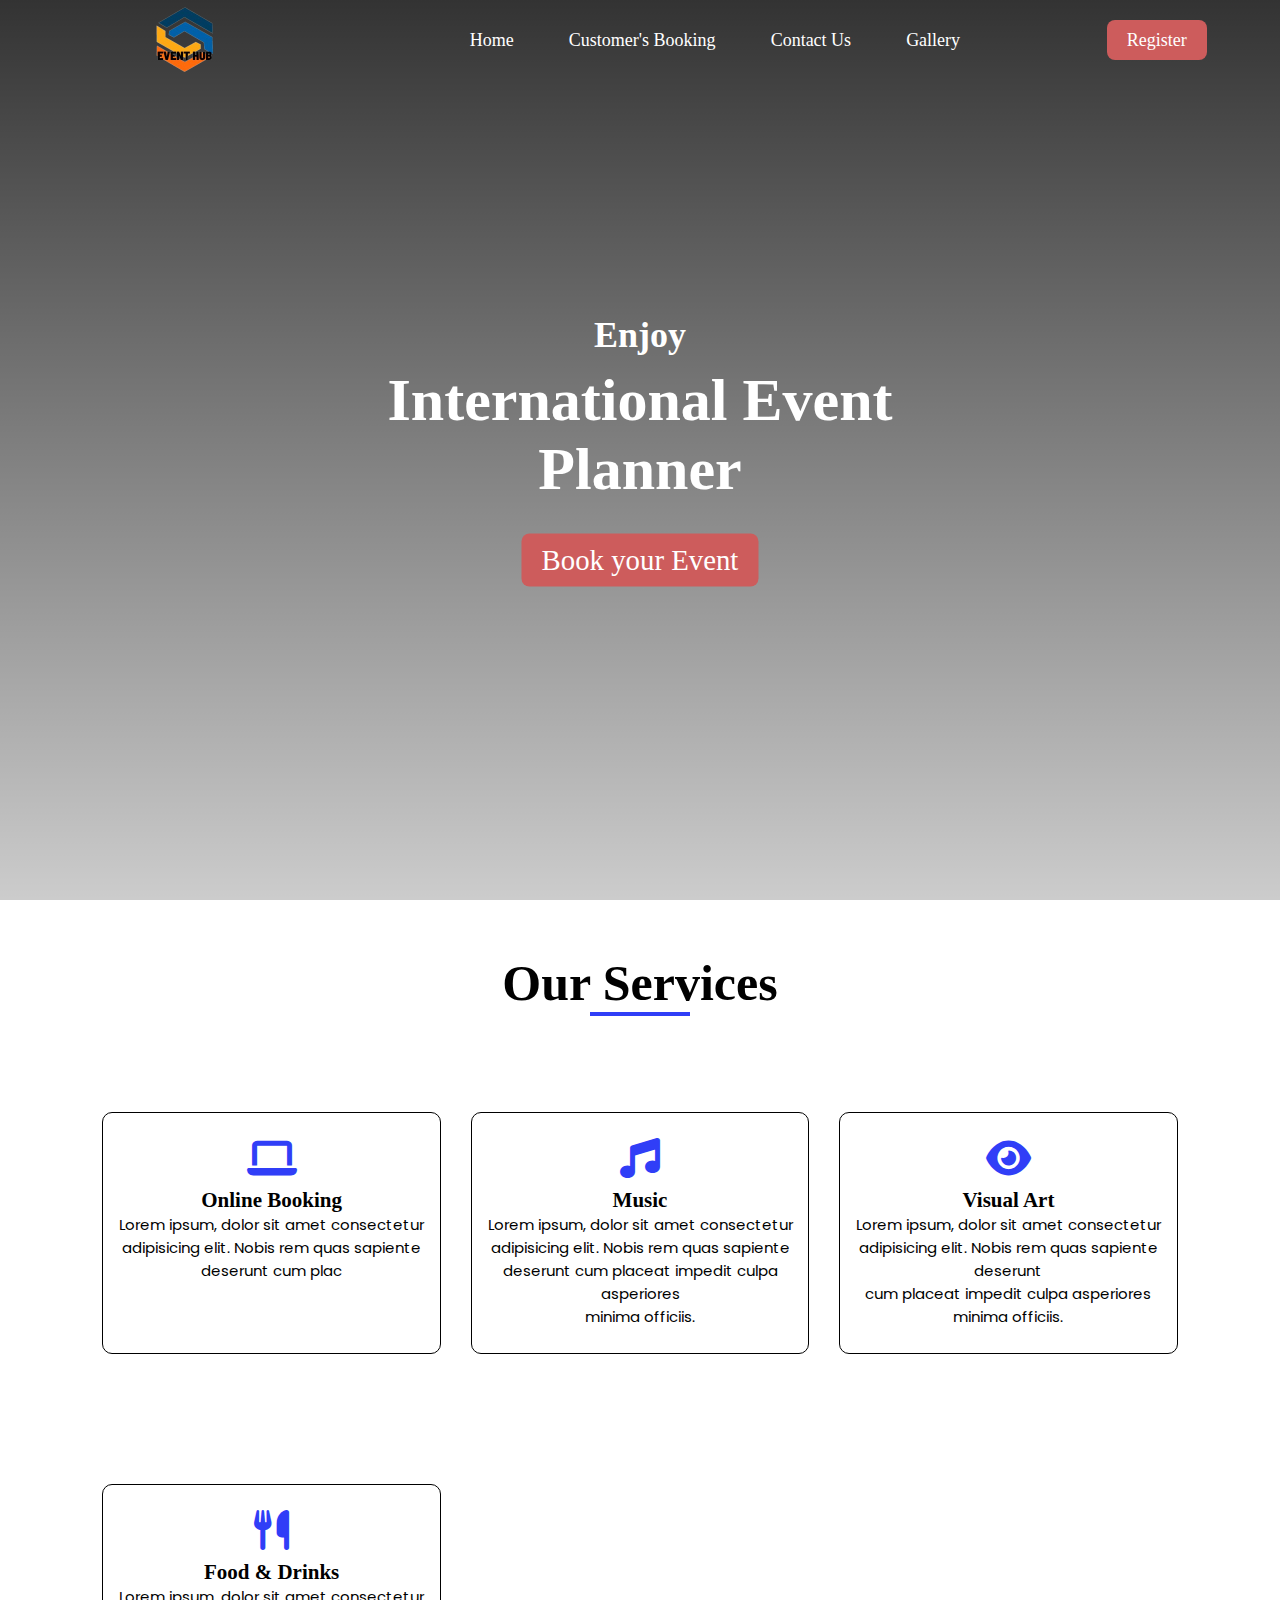
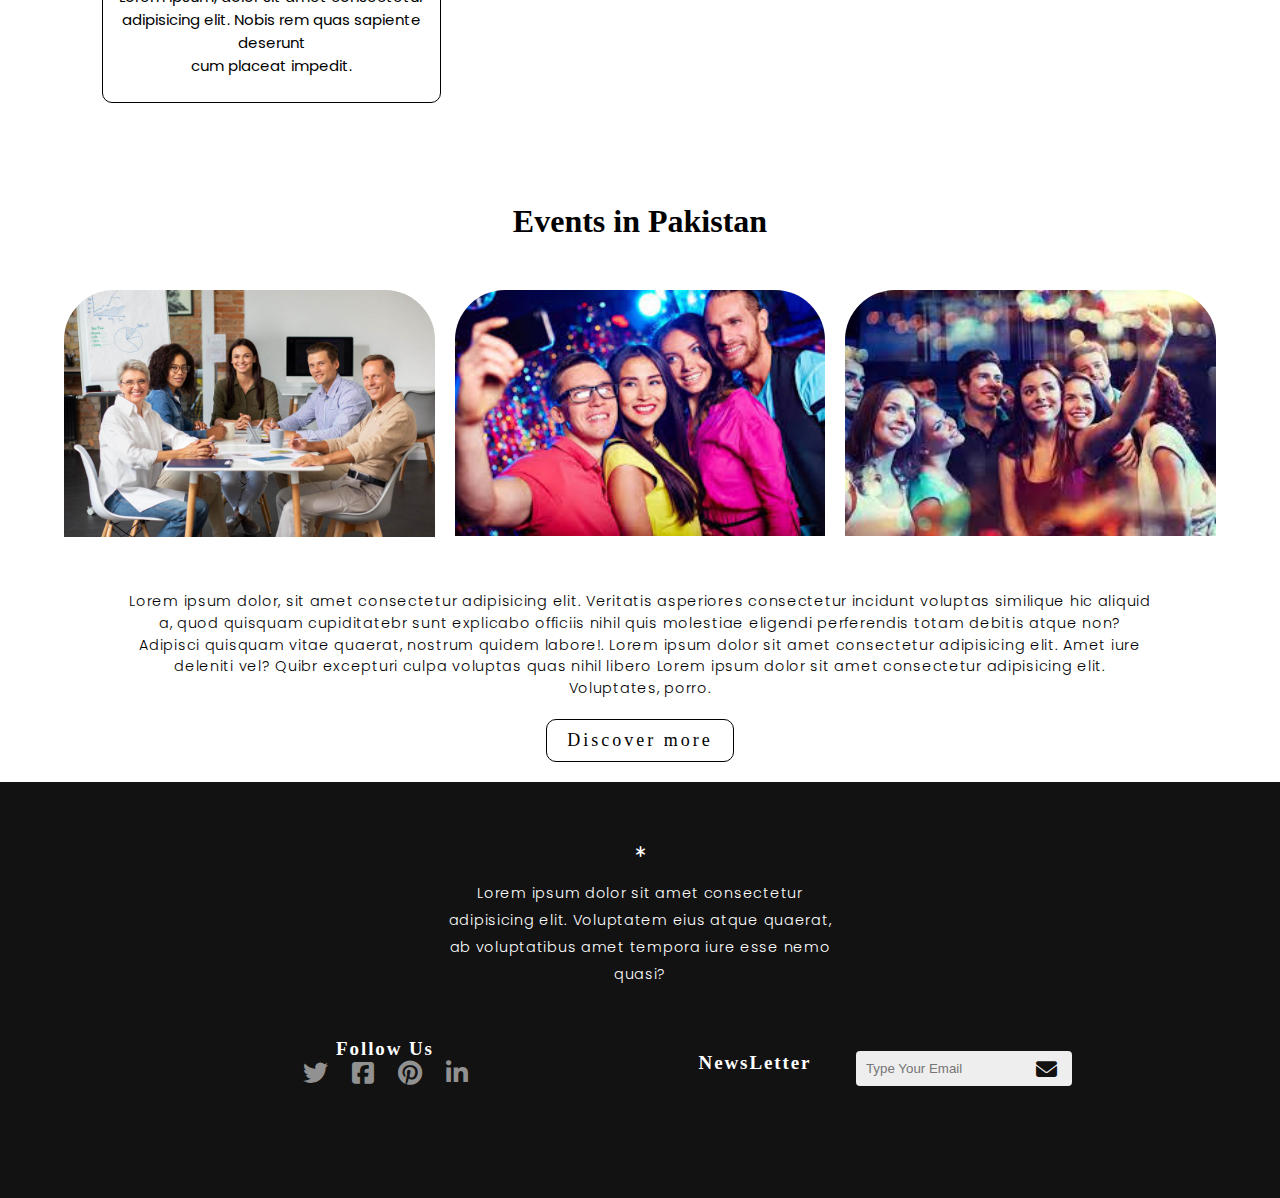
<file: index.html>
<!DOCTYPE html>
<html lang="en">

<head>
    <meta charset="UTF-8">
    <meta name="viewport" content="width=device-width, initial-scale=1.0">
    <title>website</title>
    <link rel="stylesheet" href="style.css">
    <!--font awesome-->
    <link rel="stylesheet" href="https://cdnjs.cloudflare.com/ajax/libs/font-awesome/6.2.1/css/all.min.css" />


</head>

<body>
    <header>
        <nav class="header">
            <img src="logo.png" alt="Company Logo" aria-label="Company Logo">
            <div class="menu">
                <a href="#home">Home</a>
                <a href="/customers/index.html">Customer's Booking</a>
                <a href="https://www.whatsapp.com">Contact Us</a>
                <a href="/Gallery/index.html">Gallery</a>
            </div>
            <div class="register">
                <a href="../Registration Form">Register</a>
            </div>
        </nav>

        <section class="hero">
            <h2>Enjoy</h2>
            <h1>International Event<br> Planner</h1>
            <a href="/Booking/index.html" class="btn-book">Book your Event</a>
        </section>
    </header>
    
    <!-- services  starts  -->

    <div class="container">
        <h1>Our Services</h1>
        <div class="row">
            <div class="service">
                <i class="fa fa-laptop" aria-hidden="true"></i>
                <h2>Online Booking</h2>
                <p>Lorem ipsum, dolor sit amet consectetur adipisicing elit. Nobis rem quas sapiente<br>
                    deserunt cum plac</p>

            </div>
            <div class="service">
                <i class="fa fa-music" aria-hidden="true"></i>
                <h2>Music</h2>
                <p>Lorem ipsum, dolor sit amet consectetur adipisicing elit. Nobis rem quas sapiente deserunt cum
                    placeat impedit culpa asperiores<br> minima officiis.</p>

            </div>
            <div class="service">
                <i class="fa fa-eye" aria-hidden="true"></i>

                <h2>Visual Art</h2>
                <p>Lorem ipsum, dolor sit amet consectetur adipisicing elit. Nobis rem quas sapiente deserunt<br> cum
                    placeat impedit culpa asperiores minima officiis.</p>

            </div>
            <div class="service">
                <i class="fa fa-cutlery" aria-hidden="true"></i>

                <h2>Food & Drinks</h2>
                <p>Lorem ipsum, dolor sit amet consectetur adipisicing elit. Nobis rem quas sapiente deserunt <br> cum
                    placeat impedit.</p>

            </div>

        </div>
    </div>

    <!-- services ends -->
    <!--image start-->
    <h1 class="event">Events in Pakistan</h1>
    <div class="image">
        <div>
    <img src="partya.jpg" alt="Party image"> </div>

       <div> <img src="partyc.jpeg" alt="Party image"></div>
       <div> <img src="partyd.jpeg" alt="Party image"></div>
    </div>
    <div class="paw">
        <p>Lorem ipsum dolor, sit amet consectetur adipisicing elit. Veritatis asperiores consectetur incidunt voluptas
            similique hic aliquid a, quod quisquam cupiditatebr  sunt explicabo officiis nihil quis molestiae eligendi
            perferendis totam debitis atque non? Adipisci quisquam vitae quaerat, nostrum quidem labore!. Lorem ipsum
            dolor sit amet consectetur adipisicing elit. Amet iure deleniti vel? Quibr
            excepturi culpa voluptas quas nihil libero Lorem ipsum dolor sit amet consectetur adipisicing elit.
            Voluptates, porro.
        </p>
    </div>
    <div class="btn-book">
        <a href="Gallery">Discover more</a>
    </div>
    <!--image end-->
    
    <!-- footer section starts  -->
    <footer>
        <div class="text">
            
            <div><i class="fas fa-asterisk"></i></div>
            <p class="paw">
              Lorem ipsum dolor sit amet consectetur adipisicing elit. Voluptatem eius atque quaerat, ab voluptatibus amet tempora iure esse nemo quasi?
            </p>
        </div>
        <div class="contact-container">
          <div class="social-media">
              <h3>Follow Us</h3>
              <div class="links">
                  <a href="#"><i class="fab fa-twitter"></i></a>
                  <a href="#"><i class="fab fa-facebook-square"></i></a>
                  <a href="#"><i class="fab fa-pinterest"></i></a>
                  <a href="#"><i class="fab fa-linkedin-in"></i></a>
              </div>
          </div>
            <div class="newsletter">
              <h3>NewsLetter</h3>
                <form method="post">
                    <input type="email" name="email" placeholder="Type Your Email">
                    <i class="fas fa-envelope"></i>
                </form>
            </div>
        </div>
    </footer>
  <!--End Footer-->
  


</body>

</html>
</file>
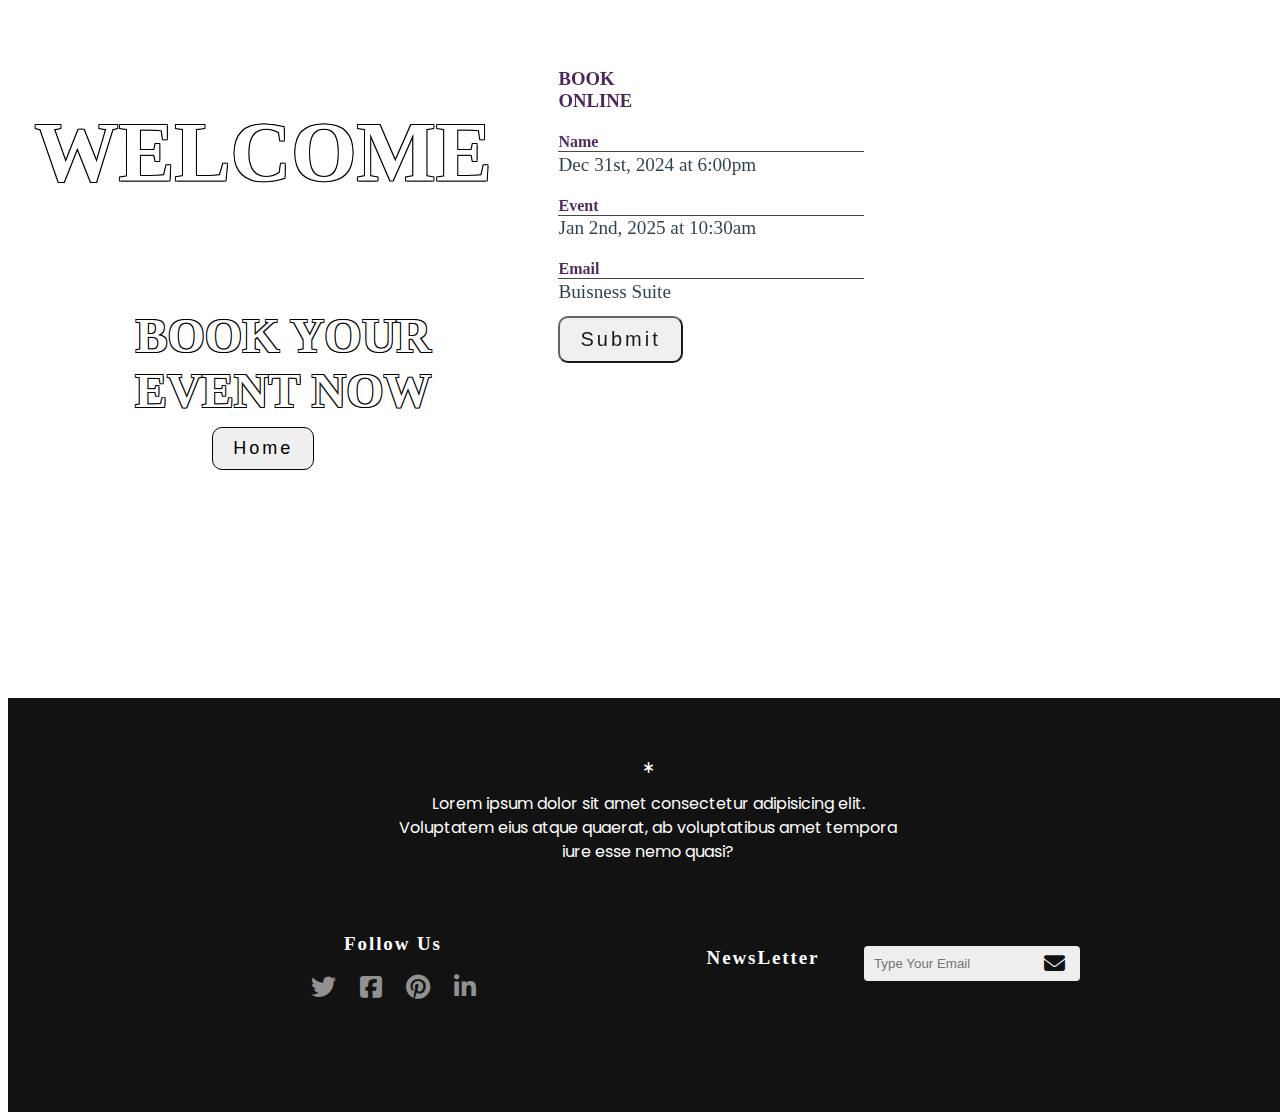
<file: Booking/index.html>
<!DOCTYPE html>
<html lang="en">
<head>
    <meta charset="UTF-8">
    <meta name="viewport" content="width=-, initial-scale=1.0">
    <title>Booking</title>
    <link rel="stylesheet" href="style.css">
     <!--font awesome-->
     <link rel="stylesheet" href="https://cdnjs.cloudflare.com/ajax/libs/font-awesome/6.2.1/css/all.min.css" />
</head>
<body>
    
    <div class="panel">

        <div class="left">
      
          <h1>WELCOME</h1>
      
          <h2>Book Your Event Now</h2>
          
         <a href="/index.html"><button class="btn-book">
          Home</button>
         </button></a>
      
        </div>
      
        <div class="right">
      
          <h3>Book<br>Online</h3>
      
          <h4>Name</h4>
      
          <p> Dec 31st, 2024 at 6:00pm</p>
      
          <h4>Event</h4>
      
          <p>Jan 2nd, 2025 at 10:30am</p>
      
          <h4>Email</h4>
      
          <p>Buisness Suite</p>
      
          <button>Submit</button>
      
        </div>
      
      </div>
      <!-- footer section starts  -->
    <footer>
        <div class="text">
            
            <div><i class="fas fa-asterisk"></i></div>
            <p>
              Lorem ipsum dolor sit amet consectetur adipisicing elit. Voluptatem eius atque quaerat, ab voluptatibus amet tempora iure esse nemo quasi?
            </p>
        </div>
        <div class="contact-container">
          <div class="social-media">
              <h3>Follow Us</h3>
              <div class="links">
                  <a href="#"><i class="fab fa-twitter"></i></a>
                  <a href="#"><i class="fab fa-facebook-square"></i></a>
                  <a href="#"><i class="fab fa-pinterest"></i></a>
                  <a href="#"><i class="fab fa-linkedin-in"></i></a>
              </div>
          </div>
            <div class="newsletter">
              <h3>NewsLetter</h3>
                <form method="post">
                    <input type="email" name="email" placeholder="Type Your Email">
                    <i class="fas fa-envelope"></i>
                </form>
            </div>
        </div>
    </footer>
  <!--End Footer-->
  


    
</body>
</html>
</file>
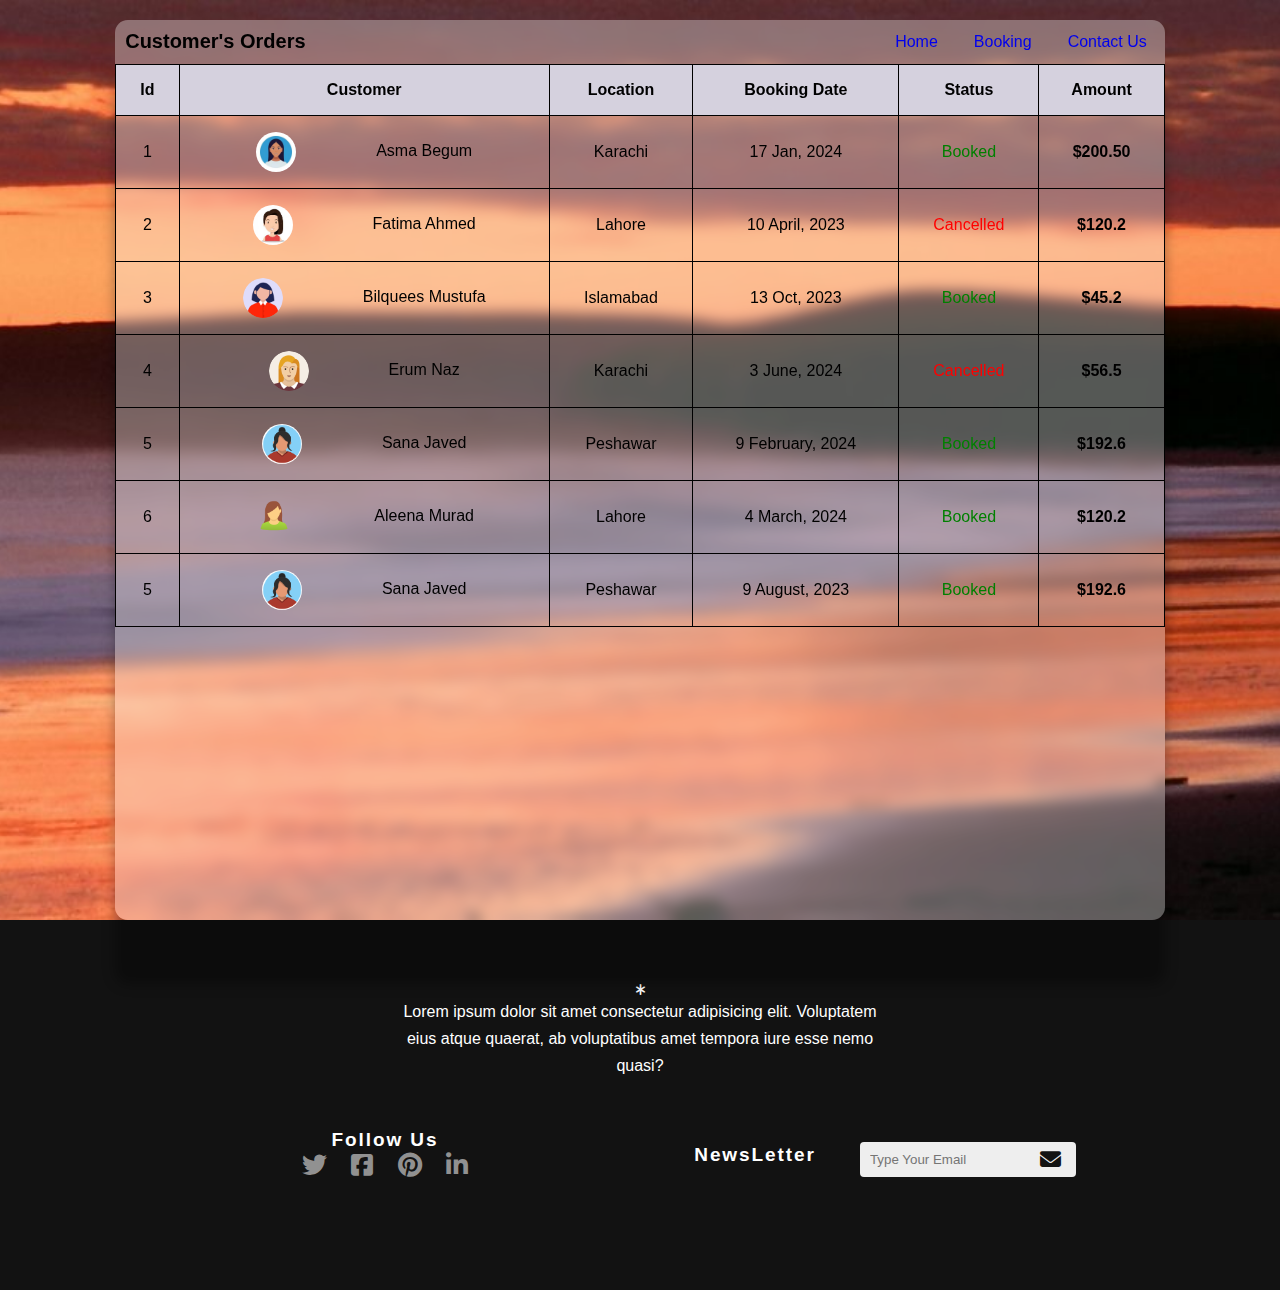
<file: customers/index.html>
<!DOCTYPE html>
<html>
<head>
    <title>Responsive Table </title>
    <link rel="stylesheet" href="style.css">
      <!--font awesome-->
    <link rel="stylesheet" href="https://cdnjs.cloudflare.com/ajax/libs/font-awesome/6.2.1/css/all.min.css" />
</head>
    <body>
        
        <main class="table">
            <section class="theader">
                <nav class="navbar">
                <div>
                    <ul>
                        <li> <a href="https:/www.whatsapp.com">Contact Us</a></li>
                        <li> <a href="../Booking/">Booking</a></li>
                        <li> <a href="../index.html">Home</a></li>
                    </ul>
                </div>
            </nav>
                <h1><b>Customer's Orders</b></h1>
            </section>
            <section class="table body">
                
                <table>
                    
                    <thead>
                        <tr>
                            <th>Id</th>
                            <th>Customer</th>
                            <th>Location</th>
                            <th>Booking Date</th>
                            <th>Status</th>
                            <th>Amount</th>
                        </tr>
                    </thead>
                    <tbody>
                        <tr>
                            <td>1</td>
                            <td> <img src="Images/Avatar1.jpg" alt="">Asma Begum</td>
                            <td>Karachi</td>
                            <td>17 Jan, 2024</td>
                            <td class="abc">Booked</td>
                            <td><b>$200.50</b></td>
                            
                        </tr>
                        <tr>
                        <td>2</td>
                        <td> <img src="Images/Avatar2.jpg" alt="">Fatima Ahmed</td>
                        <td>Lahore</td>
                        <td>10 April, 2023</td>
                        <td class="xyz">Cancelled</td>
                        <td><b>$120.2</b></td>
                        </tr>
                    
                    <tr>
                    <td>3</td>
                    <td> <img src="Images/Avatar3.webp" alt="">Bilquees Mustufa</td>
                    <td>Islamabad</td>
                    <td>13 Oct, 2023</td>
                    <td class="abc">Booked</td>
                    <td><b>$45.2</b></td>
                    </tr>
                <tr>
                <td>4</td>
                <td> <img src="Images/Avatar4.png" alt="">Erum Naz</td>
                <td>Karachi</td>
                <td>3 June, 2024</td>
                <td class="xyz">Cancelled</td>
                <td><b>$56.5</b></td>
                </tr>
            </tr>
            <tr>
            <td>5</td>
            <td> <img src="Images/Avatar5.png" alt="">Sana Javed</td>
            <td>Peshawar</td>
            <td>9 February, 2024</td>
            <td class="abc">Booked</td>
            <td><b>$192.6</b></td>
            </tr>
        <tr>
        <td>6</td>
        <td> <img src="Images/Avatar6.png" alt="">Aleena Murad</td>
        <td>Lahore</td>
        <td>4 March, 2024</td>
        <td class="abc">Booked</td>
        <td><b>$120.2</b></td>
        </tr>
    </tr>
    <tr>
    <td>5</td>
    <td> <img src="Images/Avatar5.png" alt="">Sana Javed</td>
    <td>Peshawar</td>
    <td>9 August, 2023</td>
    <td class="abc">Booked</td>
    <td><b>$192.6</b></td>
    </tr>
        
                    </tbody>
                
                </table>
        
            </section>
        </main>
    
        <!-- footer section starts  -->

        
   <!-- footer section starts  -->
   <footer>
    <div class="text">
        
        <div><i class="fas fa-asterisk"></i></div>
        <p class="paw">
          Lorem ipsum dolor sit amet consectetur adipisicing elit. Voluptatem eius atque quaerat, ab voluptatibus amet tempora iure esse nemo quasi?
        </p>
    </div>
    <div class="contact-container">
      <div class="social-media">
          <h3>Follow Us</h3>
          <div class="links">
              <a href="#"><i class="fab fa-twitter"></i></a>
              <a href="#"><i class="fab fa-facebook-square"></i></a>
              <a href="#"><i class="fab fa-pinterest"></i></a>
              <a href="#"><i class="fab fa-linkedin-in"></i></a>
          </div>
      </div>
        <div class="newsletter">
          <h3>NewsLetter</h3>
            <form method="post">
                <input type="email" name="email" placeholder="Type Your Email">
                <i class="fas fa-envelope"></i>
            </form>
        </div>
    </div>
</footer>
<!--End Footer-->












    </body>

</html>
</file>
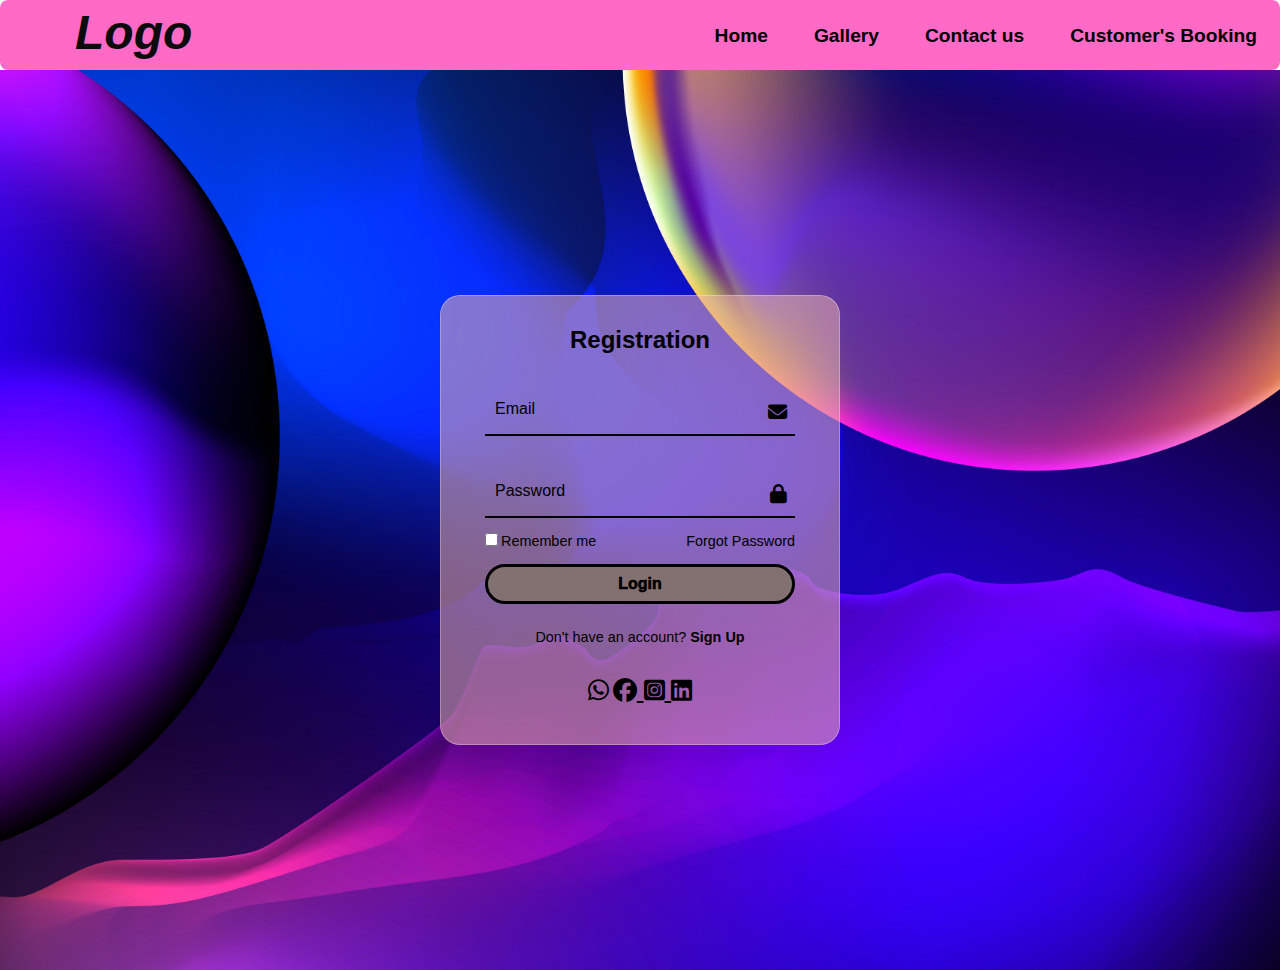
<file: Registration Form/index.html>
<!DOCTYPE html>
<html lang="en">
<head>
    <meta charset="UTF-8">
    <meta name="viewport" content="width=device-width, initial-scale=1.0">
    <title>Registration Form</title>
    <link rel="stylesheet" href="style.css">
    <link rel="stylesheet" href="https://cdnjs.cloudflare.com/ajax/libs/font-awesome/6.4.2/css/all.min.css">

</head>

<body>

    
    <header>
        <nav class="navbar">
            <h1 class="logo">Logo</h1>
        <div class=>
            <ul>
            <li><a href="../customers">Customer's Booking</a></li>
            <li><a href="https://www.whatsapp.com">Contact us</a></li>
            <li><a href="../Gallery">Gallery</a></li>
            <li><a href="../index.html">Home</a></li>

            
        
        </ul>
    </div>
    
</nav>
    </header>
    
    <section>


        <div class="login-box">
            <form action="">
                <h2>Registration</h2>
                <div class="input-box">
                    <span class="icon">
                        <i class="fa-solid fa-envelope"></i></span>

                    <input type="email" required>
                    <label>Email</label>
                </div>
                <div class="input-box">
                    <span class="icon"><i class="fa-solid fa-lock"></i></span>
                    <input type="password" required>
                    <label>Password</label>
                </div>
                <div class="remember-forgot">
                    <label><input class="xyz" type="checkbox">Remember me </label>
                    <a href="">Forgot Password</a>
                </div>
                <button type="submit">Login</button>
                <div class="register-link">
                    <p>Don't have an account?
                        <a class="abc" href="">Sign Up</a>
                    </p>
                    <br><br>
                    <div class="icon" >
          <a href="https://www.whatsapp.com"><i class="fa-brands fa-whatsapp"></a></i>     
          <a href="https://www.facebook.com"> <i class="fa-brands fa-facebook"></i>
            <a href="https://www.instagram.com"> <i class="fa-brands fa-square-instagram"></i>
                <a href="https://linkedin.com"> <i class="fa-brands fa-linkedin"></i> 
                    </div>

                 
                </div>
            </form>

        </div>
    </section>
    
        
        
    
</body>

</html>
</file>
<file: style.css>
@import url('https://fonts.googleapis.com/css2?family=Poppins:ital,wght@0,100;0,200;0,300;0,400;0,500;0,600;0,700;0,800;0,900;1,100;1,200;1,300;1,400;1,500;1,600;1,700;1,800;1,900&display=swap');


* {
  padding: 0;
  margin: 0;
  box-sizing: border-box;
}

/* Header and Background Styling */
header {
  width: 100%;
  height: 900px;
  background-image: linear-gradient(rgba(0, 0, 0, 0.8), rgba(0, 0, 0, 0.2)),
    url("https://img.freepik.com/free-photo/prepared-wedding-hall_8353-9873.jpg?size=626&ext=jpg&ga=GA1.1.186544464.1703630634&semt=ais");
  background-repeat: no-repeat;
  background-size: cover;
}

/* Logo Styling */
.header img {
  width: 250px;
  height: auto;
  margin-top: 15px;
}

/* Navbar Styling */
nav {
  width: 100%;
  height: 80px;
  display: flex;
  justify-content: space-around;
  align-items: center;
  padding: 10px;
}

.menu {
  display: flex;
  gap: 15px;
}

.menu a {
  text-decoration: none;
  color: white;
  padding: 10px 20px;
  font-size: 18px;
  position: relative;
  transition: color 0.3s;
}

.menu a:hover {
  color: #ffcccb;
}

/* Menu Link Hover Effect */
.menu a:before {
  content: "";
  position: absolute;
  top: 100%;
  left: 0;
  width: 0;
  height: 2px;
  background-color: indianred;
  transition: width 0.4s;
}

.menu a:hover:before {
  width: 100%;
}

/* Register Button Styling */
.register a {
  color: white;
  background-color: indianred;
  text-decoration: none;
  padding: 10px 20px;
  font-size: 18px;
  border-radius: 8px;
  transition: background 0.3s, border 0.3s;
}

.register a:hover {
  background-color: transparent;
  border: 1px solid indianred;
}

p{
  font-family: "poppins", serif;
}
/* Hero Section */
.hero {
  max-width: 650px;
  position: absolute;
  top: 50%;
  left: 50%;
  transform: translate(-50%, -50%);
  text-align: center;
  color: white;
  font-size: 24px;
}

.hero h1 {
  font-size: 2.5em;
  margin: 10px 0;
}

.hero a {
  display: inline-block;
  text-decoration: none;
  background-color: indianred;
  color: white;
  font-size: 1.2em;
  padding: 10px 20px;
  border-radius: 8px;
  transition: background-color 0.3s, border 0.3s;
}

.hero a:hover {
  background-color: transparent;
  border: 2px solid indianred;
}
.paw {
  font-family: "Poppins", serif;
  font-size: 20px;
  line-height: 1.5;
  font-weight: 300;
  letter-spacing: 0.05em;
}

/* Responsive Styles */
@media (max-width: 1024px) {
  /* Adjust Logo Size */
  .header img {
    width: 120px;
  }

  /* Adjust Hero Font Sizes */
  .hero h1 {
    font-size: 2em;
  }

  .hero a {
    font-size: 1em;
    padding: 8px 16px;
  }
}

@media (max-width: 768px) {
  nav {
    flex-direction: column;
  }

  /* Stack menu items vertically */
  .menu,
  .register {
    flex-direction: column;
    align-items: center;
    gap: 10px;
    width: 100%;
  }

  .menu a,
  .register a {
    font-size: 1em;
    padding: 8px 15px;
  }

  .hero h1 {
    font-size: 1.8em;
  }

  .hero a {
    font-size: 1em;
  }
}

@media (max-width: 480px) {
  /* Smaller Screen Adjustments */
  .header img {
    width: 100px;
  }

  .menu a,
  .register a {
    font-size: 0.9em;
    padding: 6px 10px;
  }

  .hero h1 {
    font-size: 1.5em;
  }

  .hero {
    font-size: 1em;
    padding: 0 15px;
  }

  .hero a {
    font-size: 0.9em;
    padding: 6px 12px;
  }
}

/*service start*/
.container {
  width: 100%;
  height: 100%;
  padding: 0 8%;
}

.container h1 {
  text-align: center;
  padding-top: 5%;
  margin-bottom: 100px;
  font-size: 50px;
  position: relative;
}

.container h1:before {
  content: "";
  background: #303ef7;
  width: 100px;
  height: 5px;
  position: absolute;
  top:100%;
  left: 50%;
  height: 4px;
  transform: translateX(-50%);
  transition: width 0.4s;
  
}

.container h1:hover:before{
    width: 20%;
    cursor: pointer;
    
}
.row {
  display: grid;
  grid-template-columns: repeat(auto-fit, minmax(250px, 1fr));
  grid-gap: 30px;
}

.service {
  text-align: center;
  padding: 25px 10px;
  border-radius: 10px;
  font-size: 14px;
  cursor: pointer;
  background: transparent;
  border: 1px solid black;
  margin-bottom: 100px;
  transition: transform 0.5s, background 0.5s;
}

.service i {
  font-size: 40px;
  margin-bottom: 10px;
  color: #303ef7;
}

.service h1 {
  font-weight: 600;
  margin-bottom: 10px;
}

.service:hover {
  background: indianred;
  color: #fff;
  transform: scale(1s);
}

.service:hover i {
  color: #fff;
}

.service p {
  font-size: 15px;
  font-family: "Poppins" serif;
  margin-top: auto;
}

/* Responsive adjustments */
@media (max-width: 768px) {
  .container h1 {
    font-size: 1.8em;
  }

  .row {
    grid-gap: 15px;
  }

  .service {
    padding: 15px 5px;
  }
}

@media (max-width: 480px) {
  .container h1 {
    font-size: 1.5em;
    margin-bottom: 30px;
  }

  .service {
    padding: 10px 5px;
    font-size: 0.9em;
  }
}
/* Service Section End */

/*service end*/

/* Event Title Styling */
.event {
  font-size: 2em;
  text-align: center;
  margin-bottom: 20px;
}

/* Image Grid Styling */
.image {
  width: 90%;
  margin: 50px auto;
  display: grid;
  grid-template-columns: repeat(auto-fit, minmax(250px, 1fr));
  gap: 20px;
  justify-content: center;
}

/* Individual Image Styling */
.image img {
  width: 100%;
  cursor: pointer;
  border-top-right-radius: 50px;
  border-top-left-radius: 50px;
  transition: transform 0.3s ease;
}

.image img:hover {
  transform: scale(1.05);
}

/* Paragraph Styling */
#para {
  font-size: 1.25em;
  margin: 0 auto;
  text-align: center;
  max-width: 600px;
  padding: 20px;
}

/* Button Styling */
.btn-book {
  text-align: center;
  margin-top: 20px;
}

.btn-book a {
  text-decoration: none;
  letter-spacing: 3px;
  display: inline-block;
  border-radius: 10px;
  font-size: 18px;
  padding: 10px 20px;
  color: black;
  transition: 0.4s;
  border: 1px solid black;
  margin-bottom: 20px;
  text-align: center;
}

.btn-book a:hover {
  background-color: transparent;
  border: 2px solid;
  background-color: #303ef7;
  color: white;
}


/* Additional Text Styling */
.paw {
  font-size: 0.9em;
  font-family: "poppins", sans-serif;
  text-align: center;
  margin: 20px auto;
  max-width: 80%;
}

/* Responsive Adjustments */
@media (max-width: 1024px) {
  .event {
    font-size: 1.8em;
  }

  #para {
    font-size: 1.1em;
    padding: 15px;
  }

  .btn-book a {
    font-size: 1.2em;
    padding: 8px 15px;
  }
}

@media (max-width: 768px) {
  .event {
    font-size: 1.6em;
  }

  #para {
    font-size: 1em;
    max-width: 90%;
  }

  .btn-book a {
    font-size: 1.1em;
    padding: 8px 15px;
  }
}

@media (max-width: 480px) {
  .event {
    font-size: 1.4em;
    margin-bottom: 15px;
  }

  .image {
    grid-template-columns: repeat(auto-fit, minmax(150px, 1fr));
    gap: 10px;
  }

  #para {
    font-size: 0.9em;
    padding: 10px;
  }

  .btn-book a {
    font-size: 1em;
    padding: 8px 10px;
  }

  .paw {
    font-size: 0.8em;
  }
}

/*Footer Start */
/* Start Footer */
footer {
  background-color: #121212;
  padding: 60px 20px;
  color: #fff;
  text-align: center;
}

footer .text {
  max-width: 500px;
  margin: auto;
}

footer .text h2 {
  font-family: "poppins", serif;
  font-size: 19px;
  letter-spacing: 1.9px;
  margin-bottom: 25px;
}

footer .text .fa-asterisk {
  font-size: 12px;
}

footer .text p {
  line-height: 27px;
  font-family: "poppins", serif;
}

footer .contact-container {
  display: flex;
  flex-wrap: wrap;
  gap: 20px;
  max-width: 1000px;
  margin: 40px auto;
}

footer .contact-container > div {
  flex: 1;
  min-width: 250px;
  margin: 10px;
}

footer .contact-container h3 {
  font-size: 19px;
  letter-spacing: 1.9px;
}

footer .social-media .links a {
  margin: 0 10px;
  font-size: 25px;
  color: #919191;
  transition: color 0.3s;
}

footer .social-media .links a:hover {
  color: #303ef7;
}

footer .newsletter input {
  padding: 10px;
  width: 270px;
  max-width: 80%;
  background-color: #eee;
  border: none;
  border-radius: 4px;
  margin-top: 10px;
}

footer .newsletter i {
  margin-left: -40px;
  vertical-align: middle;
  font-size: 21px;
  color: #121212;
  cursor: pointer;
}

footer .newsletter {
  display: flex;
  align-items: center;
  justify-content: center;
  gap: 10px;
}

footer a {
  color: #919191;
  text-decoration: none;
  transition: color 0.3s;
}

footer a:hover {
  color: #fff;
}

/* Responsive Adjustments */
@media (max-width: 768px) {
  footer .text h2 {
    font-size: 17px;
  }

  footer .contact-container {
    flex-direction: column;
    gap: 20px;
    padding: 20px;
  }

  footer .contact-container h3 {
    font-size: 18px;
  }

  footer .social-media .links a {
    font-size: 22px;
    margin: 0 8px;
  }

  footer .newsletter input {
    width: 80%;
  }
}

@media (max-width: 480px) {
  footer .text h2 {
    font-size: 16px;
    letter-spacing: 1.5px;
  }

  footer .text p {
    line-height: 24px;
    font-size: 14px;
  }

  footer .contact-container h3 {
    font-size: 17px;
  }

  footer .social-media .links a {
    font-size: 20px;
    margin: 0 5px;
  }

  footer .newsletter input {
    width: 100%;
  }
}

/*End Footer*/
</file>
<file: Booking/style.css>
@import url('https://fonts.googleapis.com/css2?family=Poppins:ital,wght@0,100;0,200;0,300;0,400;0,500;0,600;0,700;0,800;0,900;1,100;1,200;1,300;1,400;1,500;1,600;1,700;1,800;1,900&display=swap');



/* Reset and General Styling */
* {
    box-sizing: border-box;
}

html, body {
    
    min-height: 100vh;
    display: flex;
    flex-direction: column;
}

body{
    width: 100vw;
}
body::after {
    background-image: url("https://images.unsplash.com/photo-1464366400600-7168b8af9bc3?q=80&w=2069&auto=format&fit=crop&ixlib=rb-4.0.3&ixid=M3wxMjA3fDB8MHxwaG90by1wYWdlfHx8fGVufDB8fHx8fA%3D%3D");
    background-repeat: no-repeat;
    background-size: cover;
    background-position: center center;
    content: "";
    filter: blur(2px);
    position: absolute;
    top: 0;
    left: 0;
    height: 100vh;
    width: 100vw;
    z-index: -1;
}

.panel {
    display: flex;
    min-height: 70vh;
    min-width: 70vw;
    max-width: 800px;
    flex-direction: column;
}

.right {
    color: #3f1352;
    flex-direction: column;
    padding: 25px;
    position: relative;
    width: 100%;
    background-color: #fff;
    max-height: 500px;
    border-radius: 25px;
    opacity: 0.9;
    margin-top: 20px;
}

.right h3 {
    margin: 0;
    text-transform: uppercase;
    color: #371047;
}

.right h4 {
    border-bottom: 1px solid #333;
}

.right p {
    color: #192d3c;
    font-weight: 500;
    font-size: 1.2rem;
    margin: 13px 0;
    margin-top: -20px;
}

.right button {
  text-decoration: none;
  letter-spacing: 3px;
  display: inline-block;
  border-radius: 10px;
  font-size: 18px;
    cursor: pointer;
    font-size: 20px;
    font-weight: 500;
    padding: 10px 20px;
    margin-top: auto;
    transition: 0.4s;
}
.right button:hover{
  
  background-color: transparent;
  border: 2px solid;
  background-color: #303ef7;
  color: white;
  cursor: pointer;
}

.left {
    width: 100%;
    margin-top: 20px;
    text-align: center;
}

h1 {
    font-size: 3.5rem;
    color: #fff;
    position: relative;
    text-shadow: -1px -1px 0 #000, 1px -1px 0 #000, -1px 1px 0 #000, 1px 1px 0 #000;
    text-transform: uppercase;
}

h2 {
    font-size: 1.8rem;
    color: #fff;
    text-shadow: -1px -1px 0 #000, 1px -1px 0 #000, -1px 1px 0 #000, 1px 1px 0 #000;
    position: relative;
    top: 20px;
    text-transform: uppercase;
}

/* Button Styling */


.btn-book {
    text-decoration: none;
    letter-spacing: 3px;
    display: inline-block;
    border-radius: 10px;
    font-size: 18px;
    padding: 10px 20px;
    color: black;
    transition: 0.4s;
    border: 1px solid black;
    margin-bottom: 20px;
    text-align: center;
    margin-top: 20px;
}

.btn-book:hover {
    background-color: transparent;
    border: 2px solid;
    background-color: #303ef7;
    color: white;
    cursor: pointer;
}

/* Media Queries for Responsive Design */
@media (min-width: 768px) {
    .panel {
        flex-direction: row;
    }

    .left {
        width: 60%;
        padding: 20px;
    }

    .right {
        width: 40%;
    }

    h1 {
        font-size: 4rem;
    }

    h2 {
        font-size: 2.5rem;
        top: 50px;
        left: 20px;
    }
}

@media (min-width: 992px) {
    .panel {
        min-height: 70vh;
    }

    .right {
        padding: 40px;
        width: 45%;
    }

    h1 {
        font-size: 5.25rem;
    }

    h2 {
        font-size: 3rem;
    }
}


/*Footer Start */
/* Start Footer */
footer {
    width: 100%;
    background-color: #121212;
    padding: 60px 20px;
    color: #fff;
    text-align: center;
    margin-top: 60px;
  }
  
  footer .text {
    max-width: 500px;
    margin: auto;
  }
  
  footer .text h2 {
    font-family: "poppins", serif;
    font-size: 19px;
    letter-spacing: 1.9px;
    margin-bottom: 25px;
  }
  
  footer .text .fa-asterisk {
    font-size: 12px;
  }
  
  footer .text p {
    line-height: 24px;
    font-family: "poppins", serif;
  }
  
  footer .contact-container {
    display: flex;
    flex-wrap: wrap;
    gap: 20px;
    max-width: 1000px;
    margin: 40px auto;
  }
  
  footer .contact-container > div {
    flex: 1;
    min-width: 250px;
    margin: 10px;
  }
  
  footer .contact-container h3 {
    font-size: 19px;
    letter-spacing: 1.9px;
  }
  
  footer .social-media .links a {
    margin: 0 10px;
    font-size: 25px;
    color: #919191;
    transition: color 0.3s;
  }
  
  footer .social-media .links a:hover {
    color: #303ef7;
  
  }
  
  footer .newsletter input {
    padding: 10px;
    width: 270px;
    max-width: 80%;
    background-color: #eee;
    border: none;
    border-radius: 4px;
    margin-top: 10px;
  }
  
  footer .newsletter i {
    margin-left: -40px;
    vertical-align: middle;
    font-size: 21px;
    color: #121212;
    cursor: pointer;
  }
  
  footer .newsletter {
    display: flex;
    align-items: center;
    justify-content: center;
    gap: 10px;
  }
  
  footer a {
    color: #919191;
    text-decoration: none;
    transition: color 0.3s;
  }
  
  footer a:hover {
    color: #fff;
  }
  
  /* Responsive Adjustments */
  @media (max-width: 768px) {
    footer .text h2 {
      font-size: 17px;
    }
  
    footer .contact-container {
      flex-direction: column;
      gap: 20px;
      padding: 20px;
    }
  
    footer .contact-container h3 {
      font-size: 18px;
    }
  
    footer .social-media .links a {
      font-size: 22px;
      margin: 0 8px;
    }
  
    footer .newsletter input {
      width: 80%;
    }
  }
  
  @media (max-width: 480px) {
    footer .text h2 {
      font-size: 16px;
      letter-spacing: 1.5px;
    }
  
    footer .text p {
      line-height: 24px;
      font-size: 14px;
    }
  
    footer .contact-container h3 {
      font-size: 17px;
    }
  
    footer .social-media .links a {
      font-size: 20px;
      margin: 0 5px;
    }
  
    footer .newsletter input {
      width: 100%;
    }
  }
  
  /*End Foot
</file>
<file: customers/style.css>
@import url('https://fonts.googleapis.com/css2?family=Poppins:ital,wght@0,100;0,200;0,300;0,400;0,500;0,600;0,700;0,800;0,900;1,100;1,200;1,300;1,400;1,500;1,600;1,700;1,800;1,900&display=swap');




*{
    margin: 0;
    padding: 0;
    box-sizing: border-box;
    font-family:sans-serif;
    
}
html, body {
    min-height: 100vh;
    display: flex;
    flex-direction: column;
}



td img{
    width: 40px;
    height: 40px;
    border-radius: 50%;
    vertical-align: middle;
    margin-right: 5rem;

}
body{
    min-height: 100px;
    background: url(Images/image11.jpg) center/cover; 
    display: flex;
    justify-content: center;
    align-items: center;
    
    
}
table  {
    width: 100%;
    padding: 20px;
    margin-bottom: 20px;
    text-align: center;
    
}
main.table{
    width: 82vw;
    height: 100vh;
    background-color:#fff5;
    backdrop-filter: blur(7px);
    box-shadow:0 4rem .8rem #0005;
    border-radius: .8rem;
    overflow: hidden;
    margin-top: 20px;

}
.thead {
    width: 100%;
    height: 10%;
    background-color: #fff4;
    padding: .8rem 1rem;

}
.theader h1 {
    font-size: 20px;
    padding-top: 10px;
    padding-left: 10px;
}

table, td, th{
    padding: 1rem;
    border-collapse: collapse;
    border: 1px solid black;

}
thead, th{
    position: sticky;
    top: 0;
    left: 0;
    background-color: #d5d1defe;
}

  tbody,tr,td{
    border: 1px solid black;
  }

 tbody tr:hover{
    background-color: #0006;
}

.navbar li{
float: right;
list-style: none;
margin: 13px 16px;
}
.navbar li a{
    padding: 2px 2px;
    text-decoration: none;

}
.navbar li a:hover{
    background-color: red;
    border-radius:7px ;
}
 .abc{
    color: green;
 }   

 .xyz{
    color: red;
 } 
  
/*Footer Start */
/* Start Footer */
footer {
    width: 100vw;;
    background-color: #121212;
    padding: 60px 20px;
    color: #fff;
    text-align: center;
}

footer .text {
    max-width: 500px;
    margin: auto;
}

footer .text h2 {
    font-family: 'Source Sans Pro', sans-serif;
    font-size: 19px;
    letter-spacing: 1.9px;
    margin-bottom: 25px;
}

footer .text .fa-asterisk {
    font-size: 12px;
}

footer .text p {
    line-height: 27px;
}

footer .contact-container {
    display: flex;
    flex-wrap: wrap;
    gap: 20px;
    max-width: 1000px;
    margin: 40px auto;
}

footer .contact-container > div {
    flex: 1;
    min-width: 250px;
    margin: 10px;
}

footer .contact-container h3 {
    font-size: 19px;
    letter-spacing: 1.9px;
}

footer .social-media .links a {
    margin: 0 10px;
    font-size: 25px;
    color: #919191;
    transition: color 0.3s;
}

footer .social-media .links a:hover {
    color: #303ef7;
}

footer .newsletter input {
    padding: 10px;
    width: 270px;
    max-width: 80%;
    background-color: #eee;
    border: none;
    border-radius: 4px;
    margin-top: 10px;
}

footer .newsletter i {
    margin-left: -40px;
    vertical-align: middle;
    font-size: 21px;
    color: #121212;
    cursor: pointer;
}

footer .newsletter {
    display: flex;
    align-items: center;
    justify-content: center;
    gap: 10px;
}


footer a {
    color: #919191;
    text-decoration: none;
    transition: color 0.3s;
}

footer a:hover {
    color: #fff;
}

/* Responsive Adjustments */
@media (max-width: 768px) {
    footer .text h2 {
        font-size: 17px;
    }

    footer .contact-container {
        flex-direction: column;
        gap: 20px;
        padding: 20px;
    }

    footer .contact-container h3 {
        font-size: 18px;
    }

    footer .social-media .links a {
        font-size: 22px;
        margin: 0 8px;
    }

    footer .newsletter input {
        width: 80%;
    }
}

@media (max-width: 480px) {
    footer .text h2 {
        font-size: 16px;
        letter-spacing: 1.5px;
    }

    footer .text p {
        line-height: 24px;
        font-size: 14px;
    }

    footer .contact-container h3 {
        font-size: 17px;
    }

    footer .social-media .links a {
        font-size: 20px;
        margin: 0 5px;
    }

    footer .newsletter input {
        width: 100%;
    }

   
}
</file>
<file: Registration Form/style.css>
* {
    margin: 0;
    padding: 0;
    box-sizing: border-box;
    font-family: 'Trebuchet MS', 'Lucida Sans Unicode', 'Lucida Grande', 'Lucida Sans', Arial, sans-serif;

}

.navbar {
    background-color: rgba(255, 0, 157, 0.584);
    border-radius: 8px;
    background-repeat: no-repeat;
    height: 70px;

}

.navbar ul {
    overflow: auto;
}

.navbar li {

    float:right;
    list-style: none;
    margin:25px 10px ;
    color: black;
    font-size: 1.2rem;
    font-weight: 600;
            
}
.navbar h1{
    font-style: italic;
    font-family: 'Franklin Gothic Medium', 'Arial Narrow', Arial, sans-serif;
    color: rgb(12, 12, 12);
    float:left;
    margin: 5px;
    padding: 0 70px;
    font-weight:600;
    font-size: 3rem;


}
.navbar ul li a{
    padding: 3px 3px;
    text-decoration: none;
    color: black;
    margin: 10px;
    
}
.navbar li a:hover{
    background-color: rgba(255, 0, 0, 0.801);
    color: blue;
    border-radius: 8px;
}

    
    





section {
    display: flex;
    justify-content: center;
    align-items: center;
    width: 100%;
    height: 100vh;
    background: url("bgimage.jpeg") no-repeat;
    background-size: cover;
    background-position: center;



}

.login-box {
    position: relative;
    width: 400px;
    height: 450px;
    border: 1px solid rgba(255, 255, 255, 0.288);
    background: rgba(232, 175, 175, 0.548);
    border-radius: 20px;
    display: flex;
    justify-content: center;
    align-items: center;

}

h2 {
    font-size: em;
    color: black;
    text-align: center;
}

.input-box {
    position: relative;
    width: 310px;
    margin: 30px 0;
    border-bottom: 2px solid black;
}

.input-box label {
    position: absolute;
    top: 50%;
    left: 5px;
    transform: translateY(-50%);
    font-size: 1em;
    color: black;
    pointer-events: none;
    transition: .5s;
    padding: 0 35px 0 5px;

}

.input-box input:focus~label,
.input-box input:valid~label {
    top: -5px;

}

.input-box input {
    width: 100%;
    height: 50px;
    background: transparent;
    border: none;
    outline: none;
    font-size: 1em;
    color: black;
}

.input-box .icon {
    position: absolute;
    right: 8px;
    color: black;
    font-size: 1.2em;
    line-height: 57px;
}

.remember-forgot {
    margin: -15px 0 15px;
    font-size: .9em;
    color: black;
    display: flex;
    justify-content: space-between;
}

.remember-forgot label input {
    margin-right: 3px;


}

.remember-forgot a {
    text-decoration: none;
    color: black;

}

.remember-forgot a:hover {
    text-decoration: underline;
    color: blue;

}

button {
    width: 100%;
    height: 40px;
    background: #837171;
    border: solid black;
    outline: none;
    border-radius: 40px;
    cursor: pointer;
    font-size: 1em;
    color: black;
    font-weight: 1000;
}

.register-link {
    font-size: .9em;
    color: black;
    text-align: center;
    margin: 25px 0 10px;

}

.register-link p a {
    color: black;
    text-decoration: none;
    font-weight: 600;

}

.register-link p a:hover {
    text-decoration: underline;

}

button:hover {
    color: rgb(9, 236, 93);
}

.abc:hover:hover {
    color: rgb(9, 236, 93);
}
 div .icon a{
    font-size: x-large;
    color: black;
 } 
 .name{
    color:red;
    font-size: 30px;
    margin: 10px;
 }
</file>
